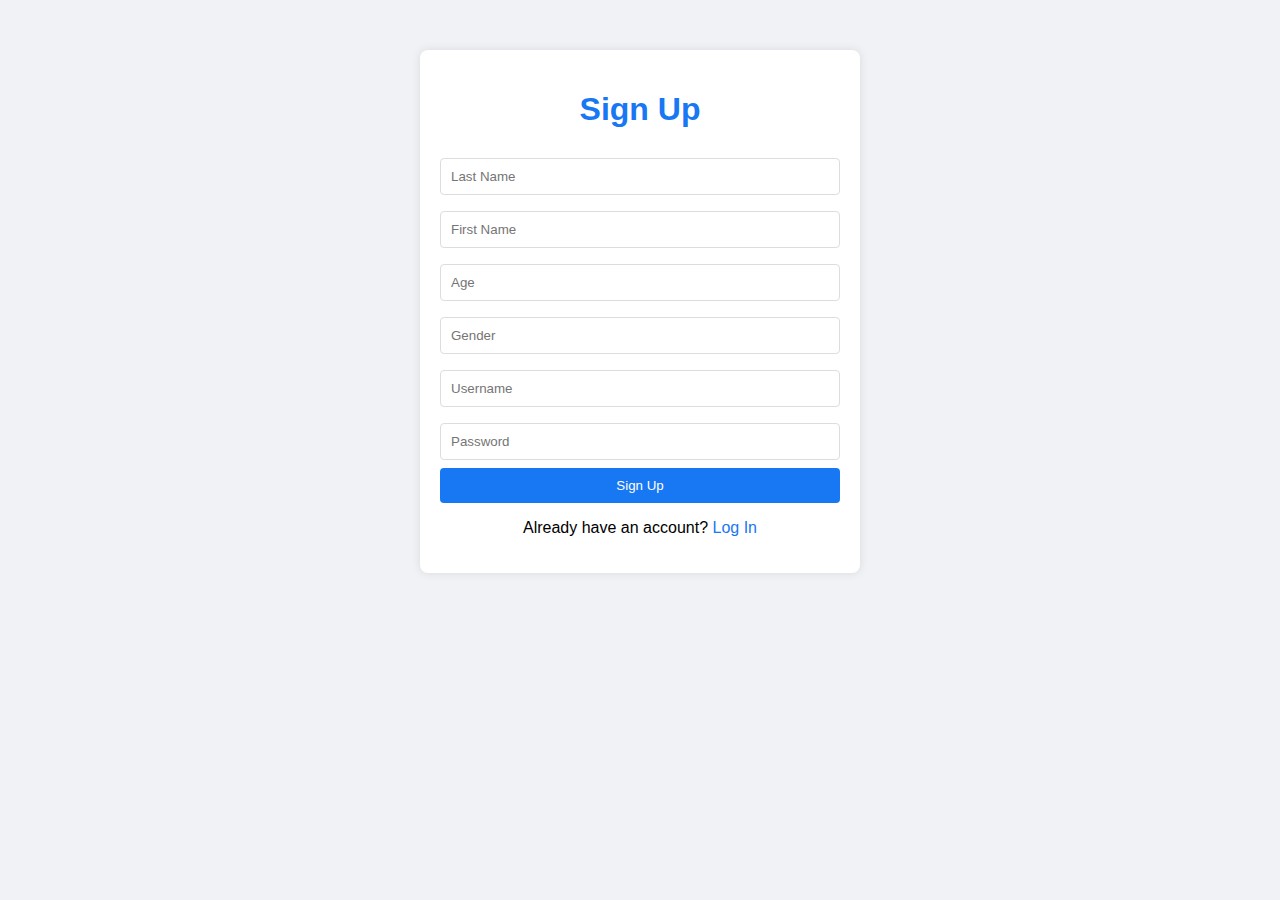
<file: index.html>
<!DOCTYPE html>
<html lang="en">
<head>
    <meta charset="UTF-8">
    <meta name="viewport" content="width=device-width, initial-scale=1.0">
    <title>Sign Up</title>
    <link rel="stylesheet" type="text/css" href="style.css">
</head>
<body>
    <div id="container">

        

        <h1>Sign Up</h1>
        <form action="signup.php" method="POST">
            <input type="text" name="last_name" placeholder="Last Name" required><br>
            <input type="text" name="first_name" placeholder="First Name" required><br>
            <input type="text" name="age" placeholder="Age" required><br>
            <input type="text" name="gender" placeholder="Gender" required><br>
            <input type="text" name="user" placeholder="Username" required><br>
            <input type="password" name="pass" placeholder="Password" required><br>
            <input type="submit" value="Sign Up">
        </form>
        <p>Already have an account? <a href="#" class="link">Log In</a></p>
    </div>
</body>
</html>
</file>
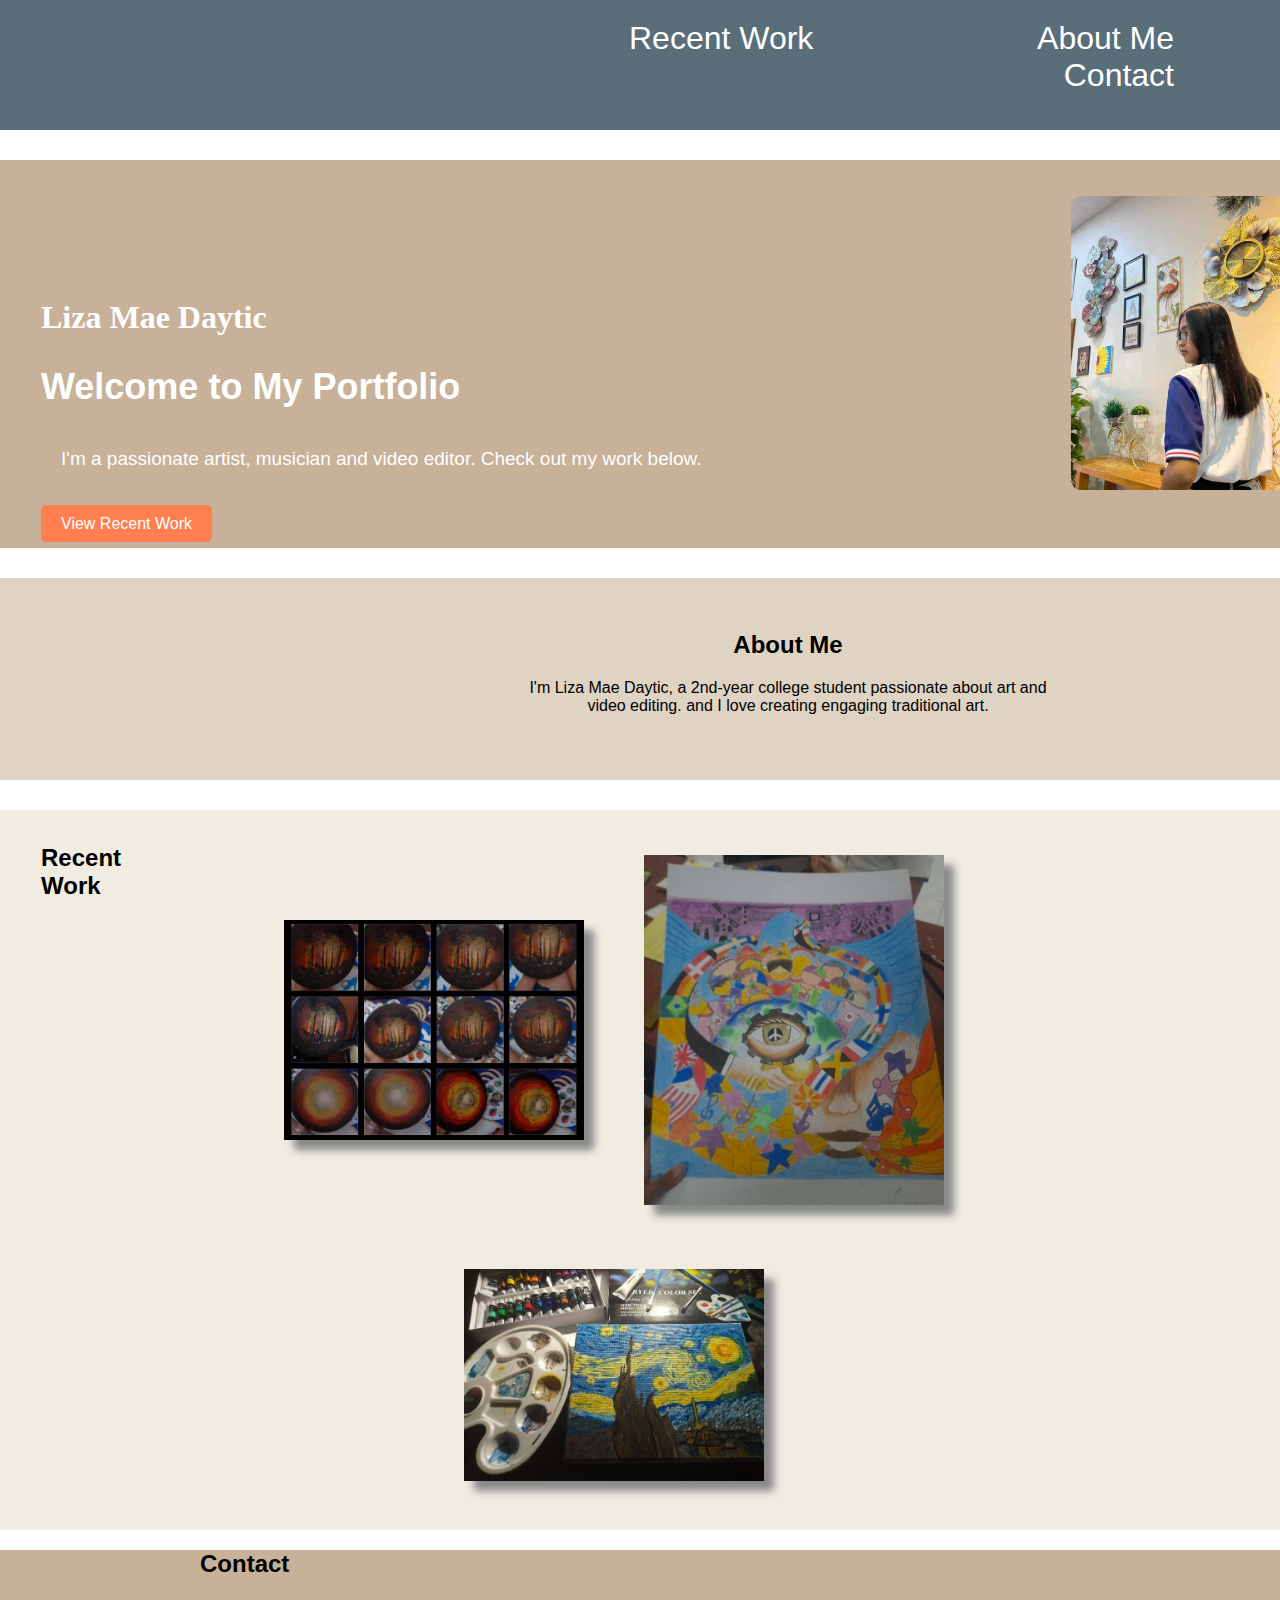
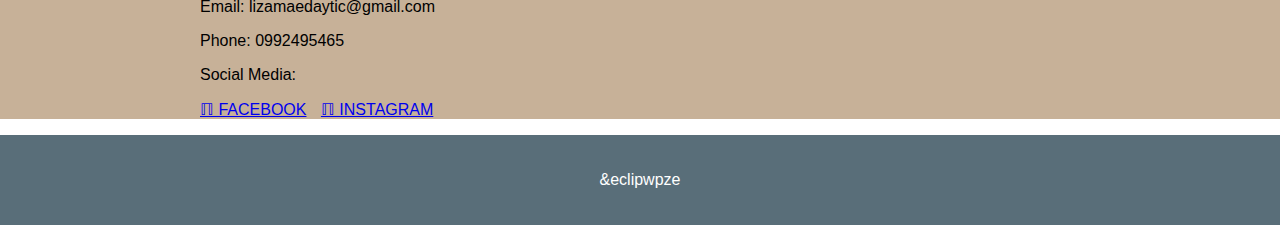
<file: Portfolio/index.html>
<!DOCTYPE html>
<html lang="en">
<head>
    <meta charset="UTF-8">
    <meta name="viewport" content="width=device-width, initial-scale=1.0">
    <title>Liza Mae Daytic - Portfolio</title>
    <link rel="stylesheet" href="style.css">
</head>
<body>
    <header style="background-color: #596e79;">
        <div class="container1">  
            <nav>           
                <ul>
                    <li><a href="#recent-work">Recent Work</a></li>
                    <li><a href="#about">About Me</a></li>
                    <li><a href="#contact">Contact</a></li>
                </ul>       
            </nav>
        </div>
    </header>

    <section id="hero" style="background-color: #c7b198;">
        <div class="container">
            <div class="hero-text">
                <h1>Liza Mae Daytic</h1> 
                <h2>Welcome to My Portfolio</h2>
                <p>I'm a passionate artist, musician and video editor. Check out my work below.</p>
                <a href="#recent-work" class="btn">View Recent Work</a>
                
            </div>
            <div class="about-image">
                <img src="image/profile_picture.png" alt="lizamaedaytic">
                <div class="m2"></div>
                
            </div>
        </div>
    </section>

    <section id="about" style="background-color: #dfd3c3;">
        <div class="container">
            <div class="about-container">
                <div class="about-text">
                    <h2>About Me</h2>
                    <p>I'm Liza Mae Daytic, a 2nd-year college student passionate about art and video editing. and I love creating engaging traditional art.</p>
                </div>
            </div>
        </div>
    </section>

    <section id="recent-work" style="background-color: #f0ece2;">
        <div class="container">
            <h2>Recent Work</h2>
            <div class="project">
                <div class="project-image">
                    <img src="image/project1.jpg" alt="project1">
                
                </div>
                <div class="project-image">
                    <img src="image/project2.jpg" alt="project2">
                </div>
                <div class="project-image">
                    <img src="image/project3.jpg" alt="project3">
                </div>
            </div>
            
        </div>
    </section>

    <section id="contact" style="background-color: #c7b198;">
        <div class="contact">
            <h2>Contact</h2>
            <p>Email: lizamaedaytic@gmail.com</p>
            <p>Phone: 0992495465</p>
            <p>Social Media:</p>
            <ul>
                <li><a href="https://www.facebook.com/lizamaedaytic">&#8511;   FACEBOOK</a></li>
                <li><a href="https://www.instagram.com/lizamaedaytic">&#8511;   INSTAGRAM</a></li>
                
            </ul>
        </div>
    </section>

    <footer style="background-color: #596e79;">
        <div class="lah">
            <p> &eclipwpze</p>
        </div>
    </footer>
</body>
</html>
</file>
<file: style.css>
body {
    font-family: Arial, sans-serif;
    background-color: #f0f2f5;
    margin: 0;
    padding: 0;
}



#form{
    background-color: navajowhite;
    width: 25%;
    margin: 120px auto;
    border-radius: 20px;
    padding: 20px;
    box-shadow: 10px 10px 5px rgb(0, 0, 0);
}
#btn{
    color: black;  
    background-color: palegreen;
    padding: 5px;
    font-size: large;
    border-radius: 10px;
}

@media screen and (max-width: 700px){
    #form{
        width: 65%;
        padding: 40px;
    }
}

#container {
    max-width: 400px;
    margin: 50px auto;
    background-color: #fff;
    border-radius: 8px;
    box-shadow: 0 0 10px rgba(0, 0, 0, 0.1);
    padding: 20px;
    text-align: center;
}

h1 {
    color: #1877f2;
}

input[type="text"],
input[type="password"] {
    width: 100%;
    padding: 10px;
    margin: 8px 0;
    border: 1px solid #ddd;
    border-radius: 4px;
    box-sizing: border-box;
}

input[type="submit"] {
    width: 100%;
    background-color: #1877f2;
    color: #fff;
    padding: 10px;
    border: none;
    border-radius: 4px;
    cursor: pointer;
    transition: background-color 0.3s ease;
}

input[type="submit"]:hover {
    background-color: #166fe5;
}

.link {
    color: #1877f2;
    text-decoration: none;
}

.link:hover {
    text-decoration: underline;
}
</file>
<file: Portfolio/style.css>
body {
    font-family: Arial, sans-serif;
    margin: 0;
    padding: 0;
}
nav{
    display: flex;
    margin-left: 20%;
    justify-content: space-between;
  
}
nav a{
    padding: 6rem;
    font-size: 2rem;
}
.container1{
    margin-top: auto;
    font-size: 4%;
    margin-bottom: 1rem;
}
.container {
    width: 80%;
    margin: 0 auto;
    display: flex;
    margin-top: 30px;
    margin-right: 200px;
    padding: 15px;
    
}

header {
    color: #fff;
    padding: 20px 0;
}

header nav ul {
    list-style-type: none;
    margin: 0;
    padding: 0;
    text-align: right;
}

header nav ul li {
    display: inline-block;
    margin-left: 20px;
}

header nav ul li a {
    color: #fff;
    text-decoration: none;
    transition: color 0.3s ease;
}

header nav ul li a:hover {
    color: #ff7f50; 
}

#hero {
    color: #fff;
   
}

.hero-text {
    margin-top: 10%;
    margin-right: 250px;
   
}

.hero-text h1{
    font-family: Georgia, 'Times New Roman', Times, serif;
}
.hero-text h2 {
    font-family: 'Franklin Gothic Medium', 'Arial Narrow', Arial, sans-serif;
    font-size: 36px;
    margin-bottom: 20px;
    text-align: left;
}

.hero-text p {
    font-size: 19px;
    margin-bottom: 25px;
    padding: 20px;
    
}

.btn {
    align-content: center;
    background-color: #ff7f50;
    color: #fff;
    text-decoration: none;
    padding: 10px 20px;
    border-radius: 5px;
    transition: background-color 0.3s ease;
}

.btn:hover {
    background-color: #ff6347; 
    
}

.about-container {
    display: flex;
    justify-content: center;
    align-items: center;
    margin-bottom: 2rem;
    text-align: center;
    margin-left: 450px;
    margin-top: 1rem;
    padding: 2px;
    
}

.about-image img {
    width: 210px;  
    border-radius: 5%;
    margin-top: 2%;
    margin-left: 8%;
    margin-bottom: 3rem;
    transform: scale(1.05);
    
    position: relative;
    border: 2px solid #ff7f50;
    overflow: hidden;
    position: absolute;
    border: 2px solid transparent;
    animation: pulsate 2s ease-in-out infinite;
}
@keyframes pulsate {
    50% { transform: scale(1.1); border-color: #ff7f50; }
}

.about-text {
    padding-left: 20px;
    max-width: 600px;
}

.project {
    display: flex;
    justify-content: center;
    align-items: center;
    flex-wrap: wrap;
}

.project-image {
    margin: 30px;
}

.project-image img {
    width: 300px;
    box-shadow: 10px 10px 8px #888888;
    box-shadow: 1 4px 10px rgba(0, 0, 0, 0.1);
    transition: transform 1.05 ease;
    animation: rotateImage 5s linear infinite;
}
   @keyframes rotateImage{
     from{
        transform: rotate(Odeg);
     }
     to{
        transform: rotate(360deg);
     }
   }


.project-image img:hover {
    transform: scale(1.05);
   
    
}

ul {
    padding: 0;
    list-style: none;
}

ul li {
    display: inline;
    margin-right: 10px;
}

ul li a img {
    width: 40px;
    height: auto;
}

footer {
    color: #fff;
    padding: 20px 0;
    text-align: center;
}
.contact{
    margin-top: 1rem;
    margin-left: 200px;
    padding: 20;
}
</file>
